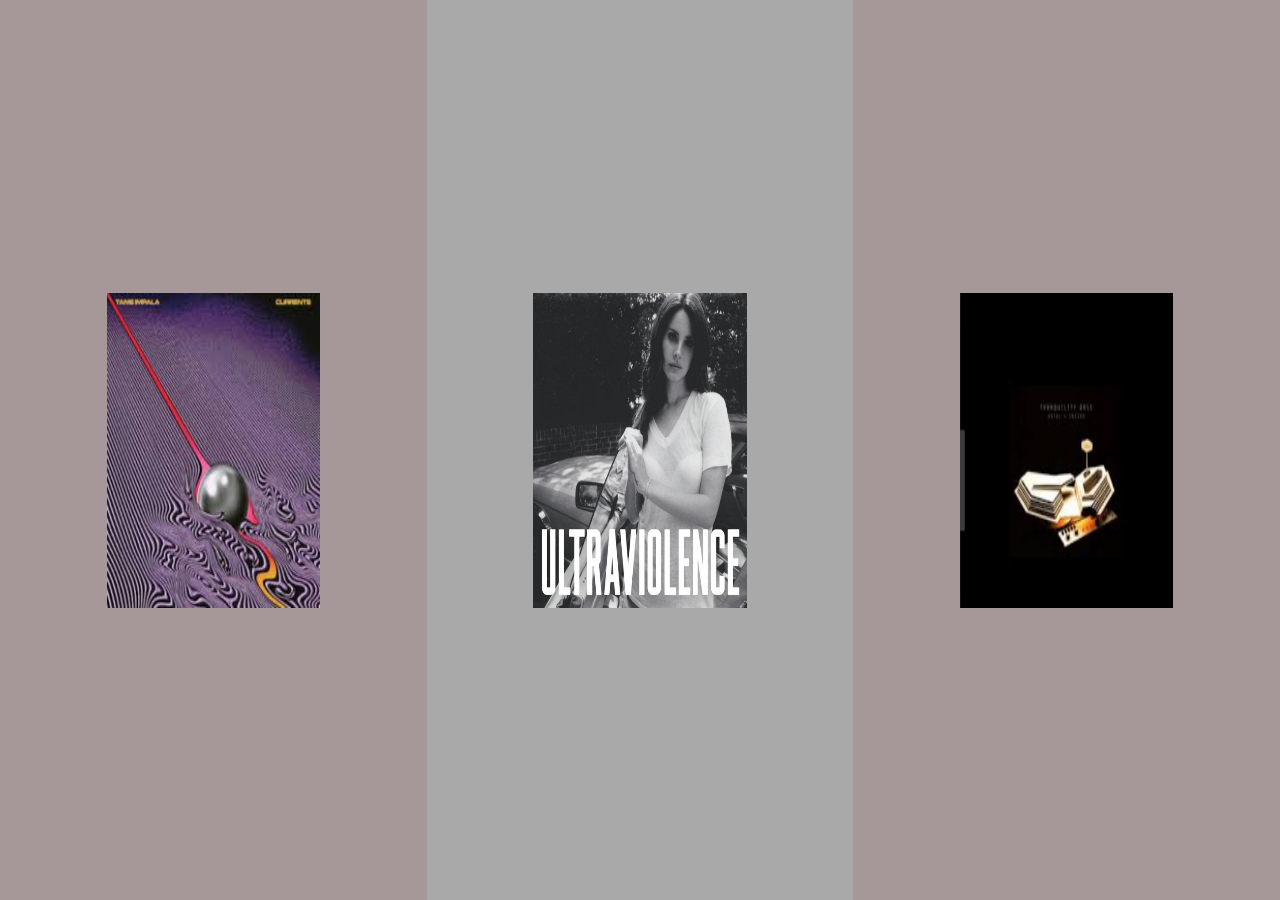
<file: index.html>
<html>

	<head>
		<meta charset="utf-8">
		<meta name="viewport" content="width=device-width, initial-scale=1">
		<link href="images/favicon.ico" rel="icon" type="image/x-icon" />
		<title>Personal</title>
		<link rel="stylesheet" href="style.css" />
	</head>

	<body>
		<!-- Notice how each div has an 'onclick' property which links to a function in the JS file -->
		<div class="col tame center-content" onClick="addClass(this)">
			<img src="images/tame.jpg" class="restrict-img-size"/>
		</div>
		<div class="col center-content">
		<img src="images/lana.jpg" class="restrict-img-size"/>
		</div>
		<div class="col arctic center-content" onClick="addClass(this)">
			<img src="images/arctic.PNG" class="restrict-img-size"/>
		</div>
		<script src="script.js"></script>
	</body>
	
</html>
</file>
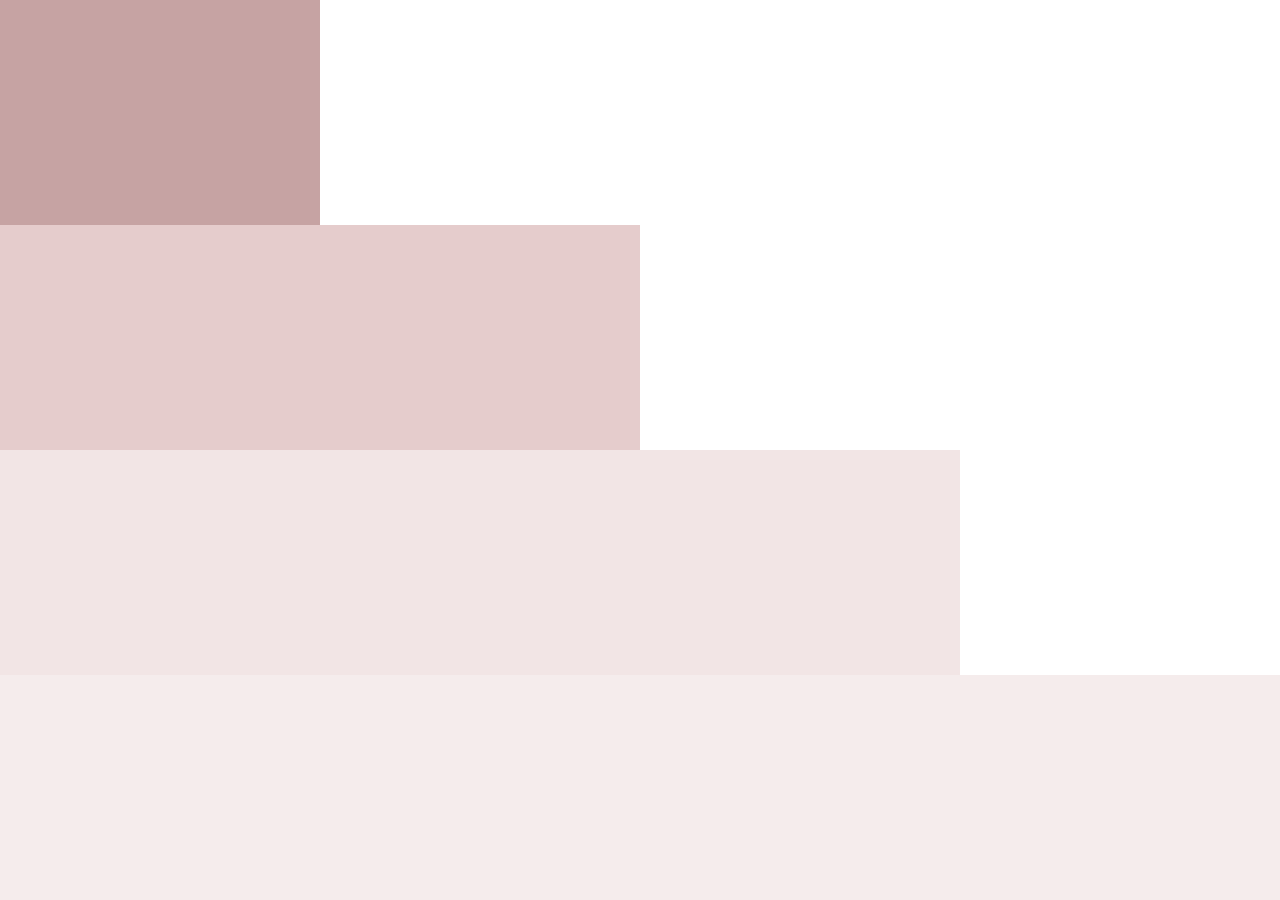
<file: wireframe_c/index.html>
<!-- notice how both the opening <html> tag and the closing </html> tag are NOT indented so you can clearly see the start and end of the code -->
<html>
	
	<!-- the <head> section is for all the information that is needed by the browser but does NOT show up on the page -->
	<head>
		<meta charset="utf-8">
		<meta name="viewport" content="width=device-width, initial-scale=1">
		<title>Wireframe C</title>
		<link rel="stylesheet" href="style.css" />
	</head>

	<!-- the <body> section is for all the content that is actually displayed on the page -->
	<body>
		<div class="square-div purple"></div>
		<div class="square-div pink"></div>
		<div class="square-div beige"></div>
		<div class="square-div ivory"></div>
	</body>
</html>
</file>
<file: style.css>
/* https://paddle8.com/work/ellsworth-kelly/78782-color-squares-4/ */

body {
	width: 100vw;
	height: 100vh;
	margin: 0;
	display: flex;
}
/* Use this class on the PARENT of whatever you are trying to center; remember that the PARENT tells the CHILD what to do! */
/* NOTE: Centering content only works when the display property is "flex"! */
.center-content {
	display: flex;
	align-items: center;
	justify-content: center;
}

/* Use this class on your image to restrict the size so it stays completely within it's parent div */
.restrict-img-size {
	height: 35%;
	width: 50%;
}

.col {
	height: 100%;
	width: calc(100%/3);
	background-color: #A9A9A9 ;
}

.tame {
	background-color: #A69898;
}

.arctic {
	background-color: #A69898;
}

.opaque {
	opacity: 0.5;
}

.trophy {
	content: url("images/lombardi_trophy.jpg");
}
</file>
<file: wireframe_c/style.css>
body {
	height: 100vh;
	width: 100vw;
	display: block;
	margin: 0;
}

/* When writing CSS classes it is VERY important that you use hyphen delimited strings (square-div and NOT squareDiv) */
/* Addtionally, you should know what the class does just by looking at the name (the name should be DESCRIPTIVE) */
/* When thinking about sizing elements on your page, there are many different units you can use = https://www.w3schools.com/cssref/css_units.asp */


/* When possible, organize CSS classes in alphabetical order */
.pink {
	background-color: #e5cccc;
	height: 25%;
	width: 50%
}

.purple {
	background-color: #c6a3a3;
	height: 25%;
	width: 25%;
}

.beige {
	background-color: #f2e5e5;
	height: 25%;
	width: 75%;
}
.ivory{
	background-color: #f5ecec;
	height: 25%;
	width: 100%;
}
</file>
